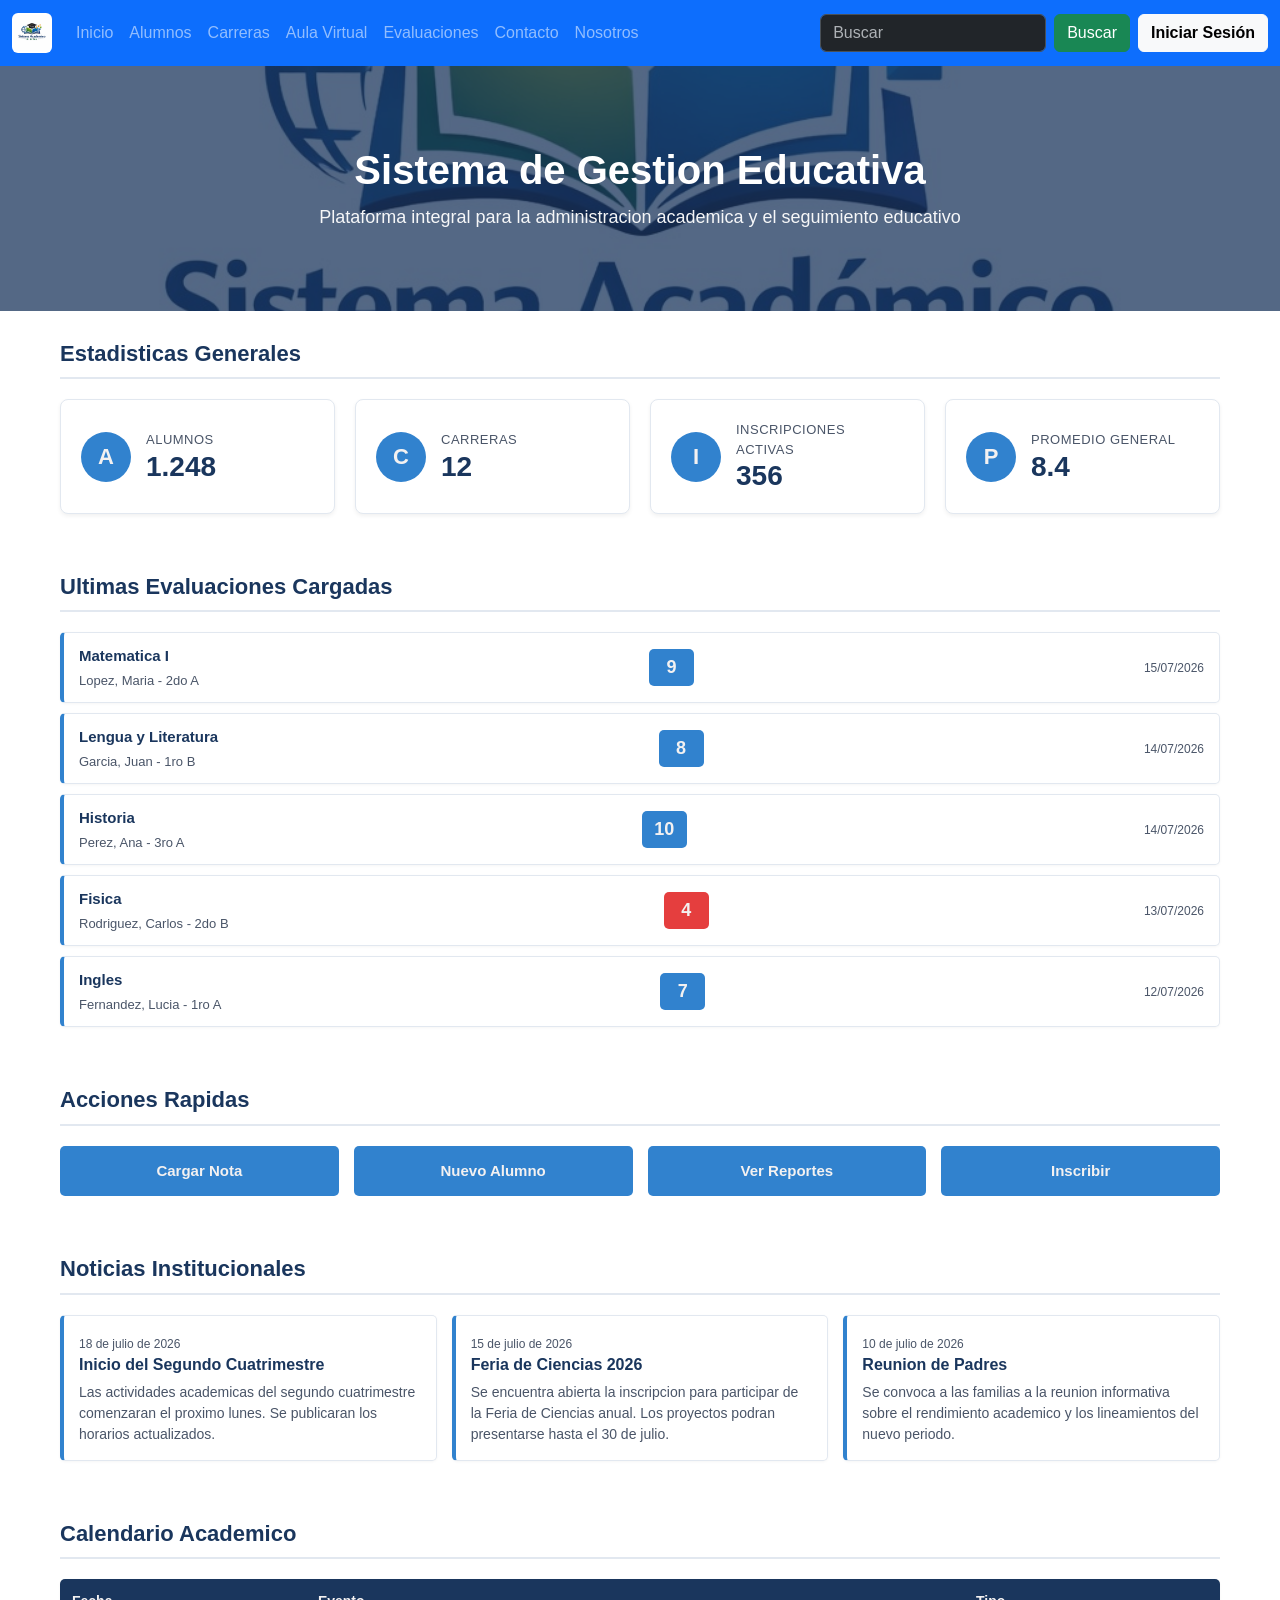
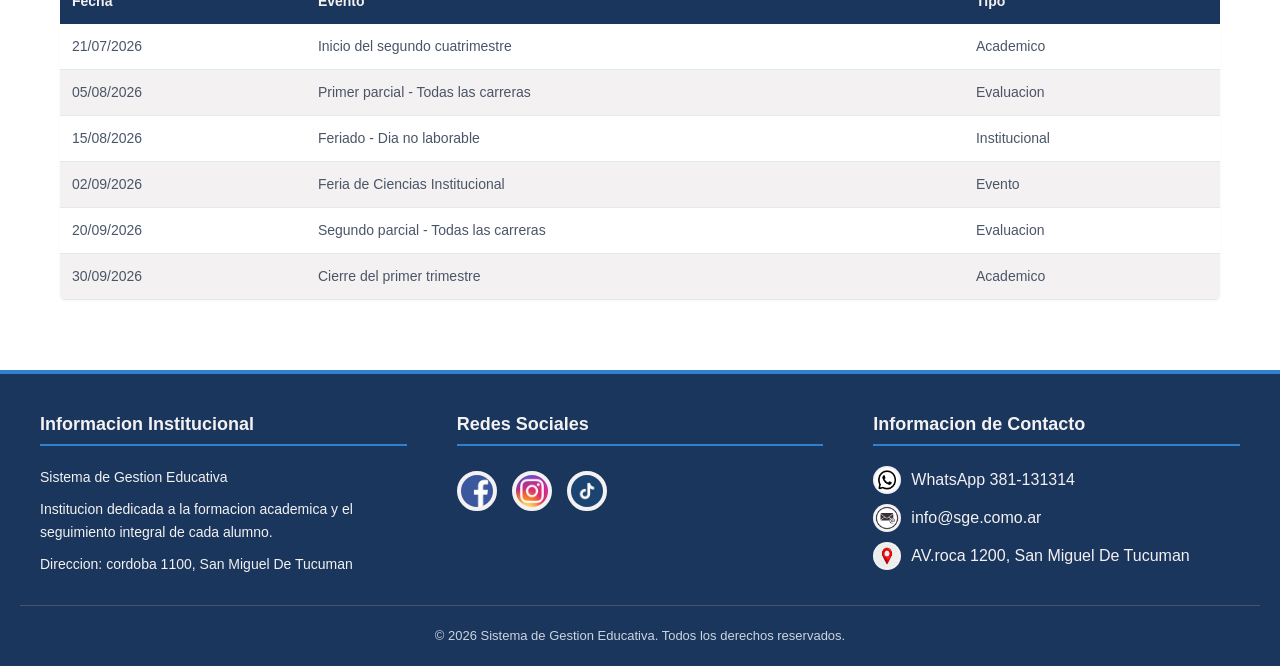
<file: index.html>
<!DOCTYPE html>
<html lang="en">

<head>
    <meta charset="UTF-8">
    <meta name="viewport" content="width=device-width, initial-scale=1.0">
    <title>Sistema de Gestion Educativa</title>
    <link href="https://cdn.jsdelivr.net/npm/bootstrap@5.3.8/dist/css/bootstrap.min.css" rel="stylesheet"
        integrity="sha384-sRIl4kxILFvY47J16cr9ZwB07vP4J8+LH7qKQnuqkuIAvNWLzeN8tE5YBujZqJLB" crossorigin="anonymous">
    <link rel="stylesheet" href="styles/index.css">
    <link rel="stylesheet" href="styles/theme.css">
    <link rel="stylesheet" href="styles/footer.css">
    <link rel="stylesheet" href="styles/dashboard.css">
    <link rel="stylesheet" href="./styles/theme.css">
</head>

<body class="body">
    <header>
        <nav class="navbar navbar-expand-lg bg-primary" data-bs-theme="dark">
            <div class="container-fluid">
                <a class="navbar-brand" href="./index.html">
                    <img src="./assets/img/fondo.jpeg" alt="Logo SGE" class="navbar-logo">
                </a>
                <button class="navbar-toggler" type="button" data-bs-toggle="collapse"
                    data-bs-target="#navbarSupportedContent" aria-controls="navbarSupportedContent"
                    aria-expanded="false" aria-label="Toggle navigation">
                    <span class="navbar-toggler-icon"></span>
                </button>
                <div class="collapse navbar-collapse" id="navbarSupportedContent">
                    <ul class="navbar-nav me-auto mb-2 mb-lg-0">
                        <li class="nav-item">
                            <a class="nav-link" href="./index.html">Inicio</a>
                        </li>
                        <li class="nav-item">
                            <a class="nav-link" href="./pages/alumnos.html">Alumnos</a>
                        </li>
                        <li class="nav-item">
                            <a class="nav-link" href="./pages/carreras.html">Carreras</a>
                        </li>
                        <li class="nav-item">
                            <a class="nav-link" href="#">Aula Virtual</a>
                        </li>
                        <li class="nav-item">
                            <a class="nav-link" href="#">Evaluaciones</a>
                        </li>
                        <li class="nav-item">
                            <a class="nav-link" href="./pages/contacto.html">Contacto</a>
                        </li>
                        <li class="nav-item">
                            <a class="nav-link" href="./pages/nosotros.html">Nosotros</a>
                        </li>
                    </ul>
                    <form class="d-flex" role="search">
                        <input class="form-control me-2" type="search" placeholder="Buscar" aria-label="Search" />
                        <button class="btn btn-success" type="submit">Buscar</button>
                    </form>
                    <a href="./pages/login.html" class="btn btn-light ms-2 navbar-login">Iniciar Sesión</a>
                </div>
            </div>
        </nav>
    </header>
    <main>
        <section class="banner-institucional d-none d-md-block">
            <h1>Sistema de Gestion Educativa</h1>
            <p>Plataforma integral para la administracion academica y el seguimiento educativo</p>
        </section>

        <section class="dashboard-section">
            <h2>Estadisticas Generales</h2>
            <div class="stats-grid">
                <div class="stat-card">
                    <div class="stat-icon">A</div>
                    <div class="stat-info">
                        <span class="stat-label">Alumnos</span>
                        <span class="stat-value">1.248</span>
                    </div>
                </div>
                <div class="stat-card">
                    <div class="stat-icon">C</div>
                    <div class="stat-info">
                        <span class="stat-label">Carreras</span>
                        <span class="stat-value">12</span>
                    </div>
                </div>
                <div class="stat-card">
                    <div class="stat-icon">I</div>
                    <div class="stat-info">
                        <span class="stat-label">Inscripciones Activas</span>
                        <span class="stat-value">356</span>
                    </div>
                </div>
                <div class="stat-card">
                    <div class="stat-icon">P</div>
                    <div class="stat-info">
                        <span class="stat-label">Promedio General</span>
                        <span class="stat-value">8.4</span>
                    </div>
                </div>
            </div>
        </section>

        <section class="dashboard-section">
            <h2>Ultimas Evaluaciones Cargadas</h2>
            <div class="evaluaciones-grid">
                <div class="evaluacion-item">
                    <div class="evaluacion-info">
                        <span class="evaluacion-materia">Matematica I</span>
                        <span class="evaluacion-alumno">Lopez, Maria - 2do A</span>
                    </div>
                    <span class="evaluacion-nota aprobado">9</span>
                    <span class="evaluacion-fecha">15/07/2026</span>
                </div>
                <div class="evaluacion-item">
                    <div class="evaluacion-info">
                        <span class="evaluacion-materia">Lengua y Literatura</span>
                        <span class="evaluacion-alumno">Garcia, Juan - 1ro B</span>
                    </div>
                    <span class="evaluacion-nota aprobado">8</span>
                    <span class="evaluacion-fecha">14/07/2026</span>
                </div>
                <div class="evaluacion-item">
                    <div class="evaluacion-info">
                        <span class="evaluacion-materia">Historia</span>
                        <span class="evaluacion-alumno">Perez, Ana - 3ro A</span>
                    </div>
                    <span class="evaluacion-nota aprobado">10</span>
                    <span class="evaluacion-fecha">14/07/2026</span>
                </div>
                <div class="evaluacion-item">
                    <div class="evaluacion-info">
                        <span class="evaluacion-materia">Fisica</span>
                        <span class="evaluacion-alumno">Rodriguez, Carlos - 2do B</span>
                    </div>
                    <span class="evaluacion-nota desaprobado">4</span>
                    <span class="evaluacion-fecha">13/07/2026</span>
                </div>
                <div class="evaluacion-item">
                    <div class="evaluacion-info">
                        <span class="evaluacion-materia">Ingles</span>
                        <span class="evaluacion-alumno">Fernandez, Lucia - 1ro A</span>
                    </div>
                    <span class="evaluacion-nota aprobado">7</span>
                    <span class="evaluacion-fecha">12/07/2026</span>
                </div>
            </div>
        </section>

        <section class="dashboard-section">
            <h2>Acciones Rapidas</h2>
            <div class="acciones-grid">
                <a href="pages/Alumnos.html" class="accion-btn">Cargar Nota</a>
                <a href="pages/Alumnos.html" class="accion-btn">Nuevo Alumno</a>
                <a href="pages/carreras.html" class="accion-btn">Ver Reportes</a>
                <a href="pages/contacto.html" class="accion-btn">Inscribir</a>
            </div>
        </section>

        <section class="dashboard-section">
            <h2>Noticias Institucionales</h2>
            <div class="noticias-grid">
                <div class="noticia-card">
                    <span class="noticia-fecha">18 de julio de 2026</span>
                    <h3 class="noticia-titulo">Inicio del Segundo Cuatrimestre</h3>
                    <p class="noticia-resumen">Las actividades academicas del segundo cuatrimestre comenzaran el
                        proximo lunes. Se publicaran los horarios actualizados.</p>
                </div>
                <div class="noticia-card">
                    <span class="noticia-fecha">15 de julio de 2026</span>
                    <h3 class="noticia-titulo">Feria de Ciencias 2026</h3>
                    <p class="noticia-resumen">Se encuentra abierta la inscripcion para participar de la Feria de
                        Ciencias anual. Los proyectos podran presentarse hasta el 30 de julio.</p>
                </div>
                <div class="noticia-card">
                    <span class="noticia-fecha">10 de julio de 2026</span>
                    <h3 class="noticia-titulo">Reunion de Padres</h3>
                    <p class="noticia-resumen">Se convoca a las familias a la reunion informativa sobre el
                        rendimiento academico y los lineamientos del nuevo periodo.</p>
                </div>
            </div>
        </section>

        <section class="dashboard-section">
            <h2>Calendario Academico</h2>
            <table class="calendario-tabla">
                <thead>
                    <tr>
                        <th>Fecha</th>
                        <th>Evento</th>
                        <th>Tipo</th>
                    </tr>
                </thead>
                <tbody>
                    <tr>
                        <td>21/07/2026</td>
                        <td>Inicio del segundo cuatrimestre</td>
                        <td>Academico</td>
                    </tr>
                    <tr>
                        <td>05/08/2026</td>
                        <td>Primer parcial - Todas las carreras</td>
                        <td>Evaluacion</td>
                    </tr>
                    <tr>
                        <td>15/08/2026</td>
                        <td>Feriado - Dia no laborable</td>
                        <td>Institucional</td>
                    </tr>
                    <tr>
                        <td>02/09/2026</td>
                        <td>Feria de Ciencias Institucional</td>
                        <td>Evento</td>
                    </tr>
                    <tr>
                        <td>20/09/2026</td>
                        <td>Segundo parcial - Todas las carreras</td>
                        <td>Evaluacion</td>
                    </tr>
                    <tr>
                        <td>30/09/2026</td>
                        <td>Cierre del primer trimestre</td>
                        <td>Academico</td>
                    </tr>
                </tbody>
            </table>
        </section>
    </main>
    <footer class="footer-institucional">
        <div class="footer-grid">
            <div class="footer-col">
                <h3>Informacion Institucional</h3>
                <p>Sistema de Gestion Educativa</p>
                <p>Institucion dedicada a la formacion academica y el seguimiento integral de cada alumno.</p>
                <p>Direccion: cordoba 1100, San Miguel De Tucuman </p>
            </div>
            <div class="footer-col">
                <h3>Redes Sociales</h3>
                <div class="footer-redes">
                    <a href="https://www.facebook.com/?locale=es_LA" target="_blank"><img
                            src="assets/img/facebook logo.png" alt="Facebook"></a>
                    <a href="https://www.instagram.com/" target="_blank"><img src="assets/img/logo instagram.jfif"
                            alt="Instagram"></a>
                    <a href="https://www.tiktok.com/" target="_blank"><img src="assets/img/logo tik tok.jfif"
                            alt="Tik Tok"></a>
                </div>
            </div>
            <div class="footer-col">
                <h3>Informacion de Contacto</h3>
                <div class="footer-contacto-item">
                    <img src="assets/img/logo whatsapp.png" alt="WhatsApp">
                    <span>WhatsApp 381-131314</span>
                </div>
                <div class="footer-contacto-item">
                    <img src="assets/img/logo correo.png" alt="Correo">
                    <span>info@sge.como.ar</span>
                </div>
                <div class="footer-contacto-item">
                    <img src="assets/img/logo ubicacion.jfif" alt="Ubicacion">
                    <span>AV.roca 1200, San Miguel De Tucuman </span>
                </div>
            </div>
        </div>
        <div class="footer-copy">
            &copy; 2026 Sistema de Gestion Educativa. Todos los derechos reservados.
        </div>
    </footer>
</body>
<script src="https://cdn.jsdelivr.net/npm/bootstrap@5.3.8/dist/js/bootstrap.bundle.min.js"
    integrity="sha384-FKyoEForCGlyvwx9Hj09JcYn3nv7wiPVlz7YYwJrWVcXK/BmnVDxM+D2scQbITxI"
    crossorigin="anonymous"></script>

</html>
</file>
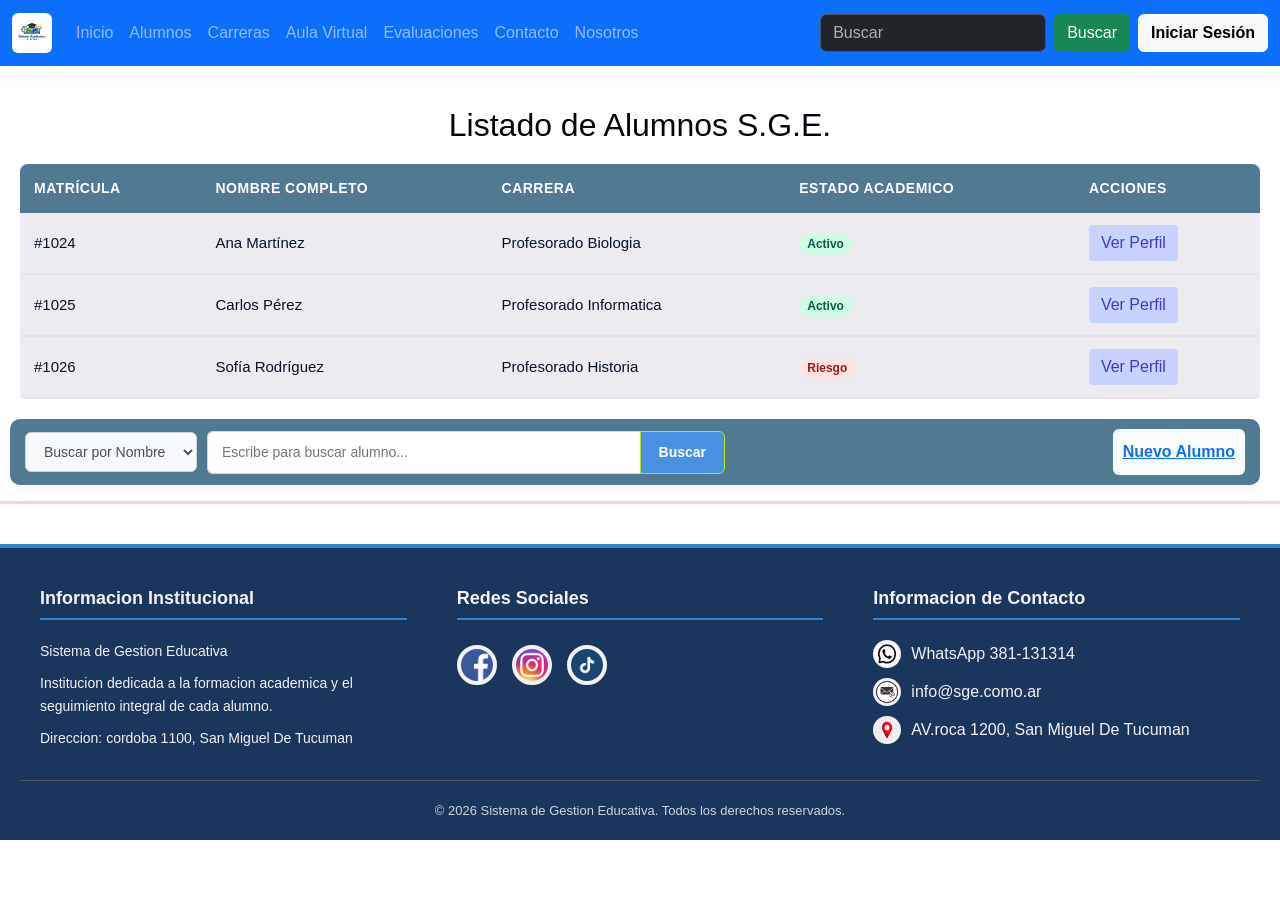
<file: pages/Alumnos.html>
<!DOCTYPE html>
<html lang="en">

<head>
    <meta charset="UTF-8">
    <meta name="viewport" content="width=device-width, initial-scale=1.0">
    <title>Alumnos</title>
    <link href="https://cdn.jsdelivr.net/npm/bootstrap@5.3.8/dist/css/bootstrap.min.css" rel="stylesheet"
        integrity="sha384-sRIl4kxILFvY47J16cr9ZwB07vP4J8+LH7qKQnuqkuIAvNWLzeN8tE5YBujZqJLB" crossorigin="anonymous">
    <link rel="stylesheet" href="../styles/alumnos.css">
    <link rel="stylesheet" href="../styles/index.css">
    <link rel="stylesheet" href="../styles/footer.css">
    <link rel="stylesheet" href="../styles/theme.css">

</head>

<body>
    <header>
        <nav class="navbar navbar-expand-lg bg-primary" data-bs-theme="dark">
            <div class="container-fluid">
                <a class="navbar-brand" href="./index.html">
                    <img src="../assets/img/fondo.jpeg" alt="Logo SGE" class="navbar-logo">
                </a>
                <button class="navbar-toggler" type="button" data-bs-toggle="collapse"
                    data-bs-target="#navbarSupportedContent" aria-controls="navbarSupportedContent"
                    aria-expanded="false" aria-label="Toggle navigation">
                    <span class="navbar-toggler-icon"></span>
                </button>
                <div class="collapse navbar-collapse" id="navbarSupportedContent">
                    <ul class="navbar-nav me-auto mb-2 mb-lg-0">
                        <li class="nav-item">
                            <a class="nav-link" href="../index.html">Inicio</a>
                        </li>
                        <li class="nav-item">
                            <a class="nav-link" href="#">Alumnos</a>
                        </li>
                        <li class="nav-item">
                            <a class="nav-link" href="./carreras.html">Carreras</a>
                        </li>
                        <li class="nav-item">
                            <a class="nav-link" href="#">Aula Virtual</a>
                        </li>
                        <li class="nav-item">
                            <a class="nav-link" href="#">Evaluaciones</a>
                        </li>
                        <li class="nav-item">
                            <a class="nav-link" href="./contacto.html">Contacto</a>
                        </li>
                        <li class="nav-item">
                            <a class="nav-link" href="./nosotros.html">Nosotros</a>
                        </li>
                    </ul>
                    <form class="d-flex" role="search">
                        <input class="form-control me-2" type="search" placeholder="Buscar" aria-label="Search" />
                        <button class="btn btn-success" type="submit">Buscar</button>
                    </form>
                    <a href="#" class="btn btn-light ms-2 navbar-login">Iniciar Sesión</a>
                </div>
            </div>
        </nav>
    </header>
    <main>
        <H2 class="titulo">Listado de Alumnos S.G.E.</H2>
        <div class="contenedor-tabla">
            <table>
                <thead>
                    <!--encabezados de la tabla-->
                    <tr>
                        <th>Matrícula</th>
                        <th>Nombre Completo</th>
                        <th>Carrera</th>
                        <th>Estado Academico</th>
                        <th>Acciones</th>
                    </tr>
                </thead>
                <!--datos internos de la lista alumnos-->
                <tbody>
                    <tr>
                        <td>#1024</td>
                        <td>Ana Martínez</td>
                        <td>Profesorado Biologia</td>
                        <td><span class="estado activo">Activo</span></td>
                        <td><a href="./perfilalumno.html"><button class="btn-editar">Ver Perfil</button></a></td>
                    </tr>
                    <tr>
                        <td>#1025</td>
                        <td>Carlos Pérez</td>
                        <td>Profesorado Informatica</td>
                        <td><span class="estado activo">Activo</span></td>
                        <td><a href="./perfilalumno.html"><button class="btn-editar">Ver Perfil</button></a></td>
                    </tr>
                    <tr>
                        <td>#1026</td>
                        <td>Sofía Rodríguez</td>
                        <td>Profesorado Historia</td>
                        <td><span class="estado alerta">Riesgo</span></td>
                        <td><a href="./perfilalumno.html"><button class="btn-editar">Ver Perfil</button></a></td>
                    </tr>
                </tbody>
            </table>
        </div>
        <div class="gestion-alumnos-bar">
            <!-- Buscador con Filtros -->
            <div class="buscador">
                <div class="filtro">
                    <select id="filtro-busqueda" class="input-control select-filtro">
                        <option value="nombre">Buscar por Nombre</option>
                        <option value="dni">Buscar por DNI</option>
                        <option value="correo">Buscar por Correo</option>
                    </select>
                </div>

                <div class="input-busqueda">
                    <input type="text" id="input-buscar" class="input-control text-buscar"
                        placeholder="Escribe para buscar alumno...">
                    <button type="button" class="btn-buscar">
                        Buscar
                    </button>
                </div>
            </div>

            <!-- Botón de Acción -->
            <div class="acciones-modulo">
                <button type="button" class="btn-nuevo-alumno">
                    <a href="../pages/error404.html">Nuevo Alumno</a>
                </button>

            </div>

        </div>

    </main>
    <hr class="hr">
    <footer class="footer-institucional">
        <div class="footer-grid">
            <div class="footer-col">
                <h3>Informacion Institucional</h3>
                <p>Sistema de Gestion Educativa</p>
                <p>Institucion dedicada a la formacion academica y el seguimiento integral de cada alumno.</p>
                <p>Direccion: cordoba 1100, San Miguel De Tucuman </p>
            </div>
            <div class="footer-col">
                <h3>Redes Sociales</h3>
                <div class="footer-redes">
                    <a href="https://www.facebook.com/?locale=es_LA" target="_blank"><img
                            src="../assets/img/facebook logo.png" alt="Facebook"></a>
                    <a href="https://www.instagram.com/" target="_blank"><img src="../assets/img/logo instagram.jfif"
                            alt="Instagram"></a>
                    <a href="https://www.tiktok.com/" target="_blank"><img src="../assets/img/logo tik tok.jfif"
                            alt="Tik Tok"></a>
                </div>
            </div>
            <div class="footer-col">
                <h3>Informacion de Contacto</h3>
                <div class="footer-contacto-item">
                    <img src="../assets/img/logo whatsapp.png" alt="WhatsApp">
                    <span>WhatsApp 381-131314</span>
                </div>
                <div class="footer-contacto-item">
                    <img src="../assets/img/logo correo.png" alt="Correo">
                    <span>info@sge.como.ar</span>
                </div>
                <div class="footer-contacto-item">
                    <img src="../assets/img/logo ubicacion.jfif" alt="Ubicacion">
                    <span>AV.roca 1200, San Miguel De Tucuman </span>
                </div>
            </div>
        </div>
        <div class="footer-copy">
            &copy; 2026 Sistema de Gestion Educativa. Todos los derechos reservados.
        </div>
    </footer>
</body>
<script src="https://cdn.jsdelivr.net/npm/bootstrap@5.3.8/dist/js/bootstrap.bundle.min.js"
    integrity="sha384-FKyoEForCGlyvwx9Hj09JcYn3nv7wiPVlz7YYwJrWVcXK/BmnVDxM+D2scQbITxI"
    crossorigin="anonymous"></script>

</html>
</file>
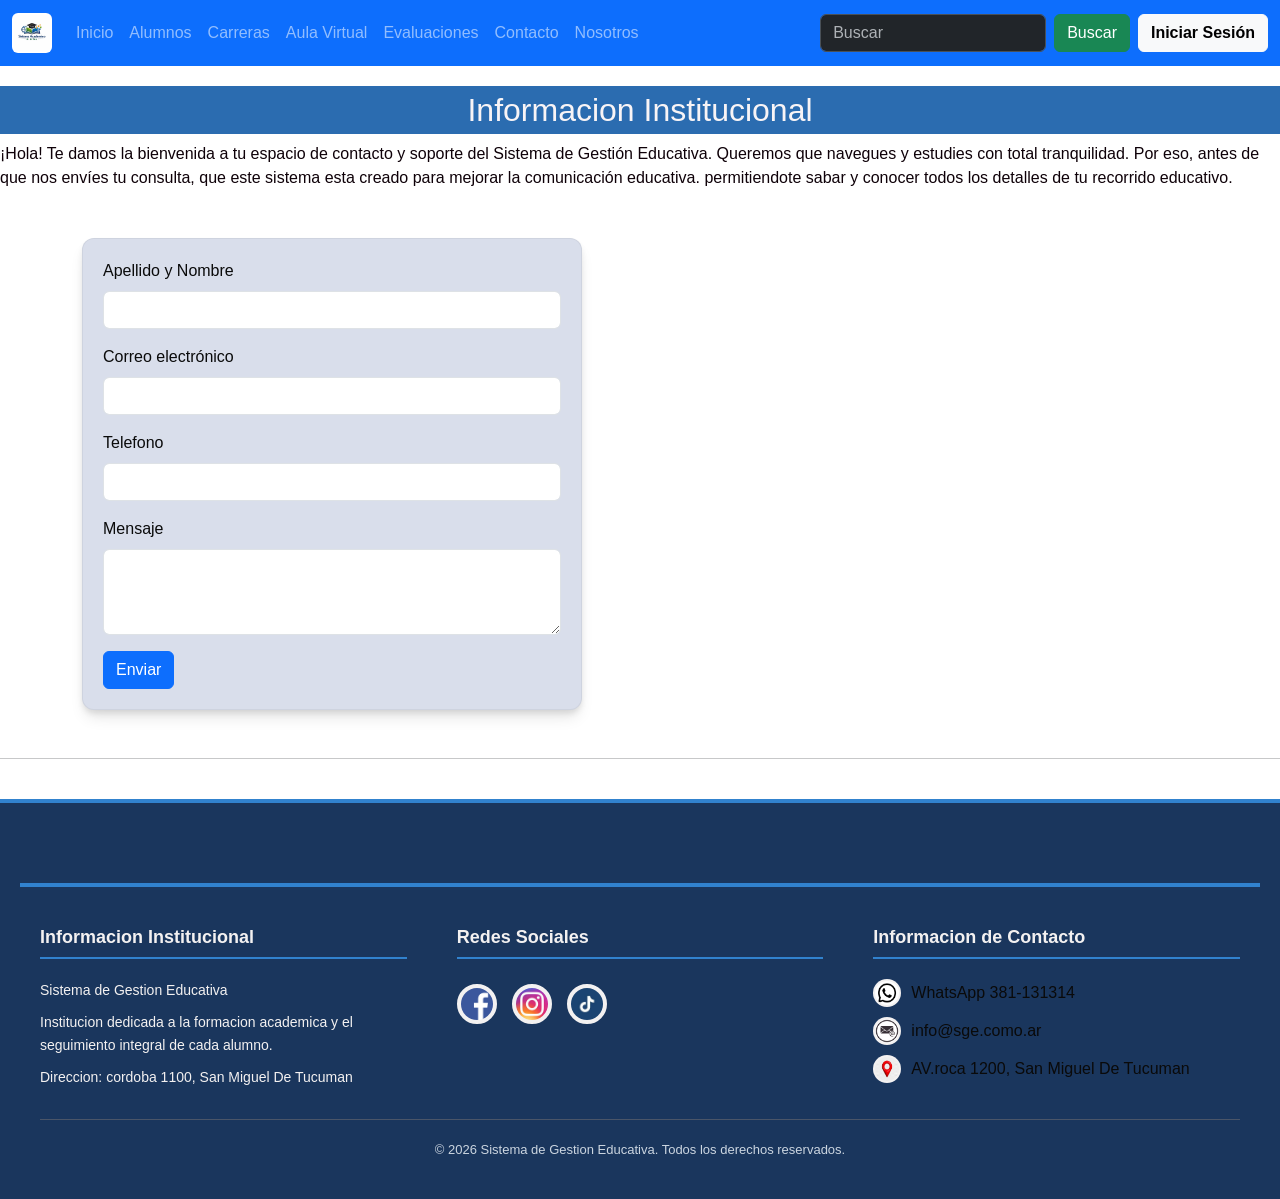
<file: pages/contacto.html>
<!DOCTYPE html>
<html lang="en">

<head>
    <meta charset="UTF-8">
    <meta name="viewport" content="width=device-width, initial-scale=1.0">
    <link rel="stylesheet" href="../styles/contacto.css">
    <link href="https://cdn.jsdelivr.net/npm/bootstrap@5.3.8/dist/css/bootstrap.min.css" rel="stylesheet"
        integrity="sha384-sRIl4kxILFvY47J16cr9ZwB07vP4J8+LH7qKQnuqkuIAvNWLzeN8tE5YBujZqJLB" crossorigin="anonymous">
    <link rel="stylesheet" href="../styles/contacto.css">
    <link rel="stylesheet" href="../styles/footer.css">
    <link rel="stylesheet" href="../styles/theme.css">
    <link rel="stylesheet" href="../styles/index.css">
    <title>Contacto</title>
</head>

<body>
    <header>
        <nav class="navbar navbar-expand-lg bg-primary" data-bs-theme="dark">
            <div class="container-fluid">
                <a class="navbar-brand" href="./index.html">
                    <img src="../assets/img/fondo.jpeg" alt="Logo SGE" class="navbar-logo">
                </a>
                <button class="navbar-toggler" type="button" data-bs-toggle="collapse"
                    data-bs-target="#navbarSupportedContent" aria-controls="navbarSupportedContent"
                    aria-expanded="false" aria-label="Toggle navigation">
                    <span class="navbar-toggler-icon"></span>
                </button>
                <div class="collapse navbar-collapse" id="navbarSupportedContent">
                    <ul class="navbar-nav me-auto mb-2 mb-lg-0">
                        <li class="nav-item">
                            <a class="nav-link" href="../index.html">Inicio</a>
                        </li>
                        <li class="nav-item">
                            <a class="nav-link" href="./Alumnos.html">Alumnos</a>
                        </li>
                        <li class="nav-item">
                            <a class="nav-link" href="./carreras.html">Carreras</a>
                        </li>
                        <li class="nav-item">
                            <a class="nav-link" href="#">Aula Virtual</a>
                        </li>
                        <li class="nav-item">
                            <a class="nav-link" href="#">Evaluaciones</a>
                        </li>
                        <li class="nav-item">
                            <a class="nav-link" href="#">Contacto</a>
                        </li>
                        <li class="nav-item">
                            <a class="nav-link" href="./nosotros.html">Nosotros</a>
                        </li>
                    </ul>
                    <form class="d-flex" role="search">
                        <input class="form-control me-2" type="search" placeholder="Buscar" aria-label="Search" />
                        <button class="btn btn-success" type="submit">Buscar</button>
                    </form>
                    <a href="#" class="btn btn-light ms-2 navbar-login">Iniciar Sesión</a>
                </div>
            </div>
        </nav>
    </header>
    <main>
        <div>
            <h2 class="texto">Informacion Institucional</h2>
        </div>
        <div>
            <P class="text-historia">¡Hola! Te damos la bienvenida a tu espacio de contacto y soporte del Sistema de
                Gestión
                Educativa. Queremos
                que navegues y estudies con total tranquilidad. Por eso, antes de que nos envíes tu consulta, que este
                sistema esta creado para mejorar la comunicación educativa.
                permitiendote sabar y conocer todos los detalles de tu recorrido educativo. </P>
        </div>

        <div class="container my-5 ">
            <div class="row g-4 align-items-center">

                <!-- Columna del Formulario (Izquierda) -->
                <div class="col-md-6">
                    <form class="formulario-flotante">
                        <div class="mb-3">
                            <label class="form-label">Apellido y Nombre</label>
                            <input type="text" class="form-control">
                        </div>
                        <div class="mb-3">
                            <label class="form-label">Correo electrónico</label>
                            <input type="email" class="form-control">
                        </div>
                        <div class="mb-3">
                            <label class="form-label">Telefono</label>
                            <input type="email" class="form-control">
                        </div>
                        <div class="mb-3">
                            <label class="form-label">Mensaje</label>
                            <textarea class="form-control" rows="3"></textarea>
                        </div>
                        <button type="submit" class="btn btn-primary">Enviar</button>
                    </form>
                </div>

                <!-- Columna del Mapa (Derecha) -->
                <div class="col-md-6">
                    <div class="ratio ratio-16x9">
                        <iframe
                            src="https://www.google.com/maps/embed?pb=!1m18!1m12!1m3!1d3508.0440932606857!2d-65.79780638950865!3d-28.448087175664888!2m3!1f0!2f0!3f0!3m2!1i1024!2i768!4f13.1!3m3!1m2!1s0x94242627c03de579%3A0x6a5bdce30480b0bb!2sAncasti%201131%2C%20K4703%20San%20Fernando%20del%20Valle%20de%20Catamarca%2C%20Catamarca!5e0!3m2!1ses-419!2sar!4v1785187016601!5m2!1ses-419!2sar"
                            width="700" height="800" style="border: 0;" allowfullscreen="" loading="lazy"
                            referrerpolicy="strict-origin-when-cross-origin"></iframe>
                    </div>
                </div>
            </div>
        </div>
    </main>
    <hr class="hr">
    <footer class="footer-institucional">
        <footer class="footer-institucional">
            <div class="footer-grid">
                <div class="footer-col">
                    <h3>Informacion Institucional</h3>
                    <p>Sistema de Gestion Educativa</p>
                    <p>Institucion dedicada a la formacion academica y el seguimiento integral de cada alumno.</p>
                    <p>Direccion: cordoba 1100, San Miguel De Tucuman </p>
                </div>
                <div class="footer-col">
                    <h3>Redes Sociales</h3>
                    <div class="footer-redes">
                        <a href="https://www.facebook.com/?locale=es_LA" target="_blank"><img
                                src="../assets/img/facebook logo.png" alt="Facebook"></a>
                        <a href="https://www.instagram.com/" target="_blank"><img
                                src="../assets/img/logo instagram.jfif" alt="Instagram"></a>
                        <a href="https://www.tiktok.com/" target="_blank"><img src="../assets/img/logo tik tok.jfif"
                                alt="Tik Tok"></a>
                    </div>
                </div>
                <div class="footer-col">
                    <h3>Informacion de Contacto</h3>
                    <div class="footer-contacto-item">
                        <img src="../assets/img/logo whatsapp.png" alt="WhatsApp">
                        <span>WhatsApp 381-131314</span>
                    </div>
                    <div class="footer-contacto-item">
                        <img src="../assets/img/logo correo.png" alt="Correo">
                        <span>info@sge.como.ar</span>
                    </div>
                    <div class="footer-contacto-item">
                        <img src="../assets/img/logo ubicacion.jfif" alt="Ubicacion">
                        <span>AV.roca 1200, San Miguel De Tucuman </span>
                    </div>
                </div>
            </div>
            <div class="footer-copy">
                &copy; 2026 Sistema de Gestion Educativa. Todos los derechos reservados.
            </div>
        </footer>

</body>
<script src="https://cdn.jsdelivr.net/npm/bootstrap@5.3.8/dist/js/bootstrap.bundle.min.js"
    integrity="sha384-FKyoEForCGlyvwx9Hj09JcYn3nv7wiPVlz7YYwJrWVcXK/BmnVDxM+D2scQbITxI"
    crossorigin="anonymous"></script>

</html>
</file>
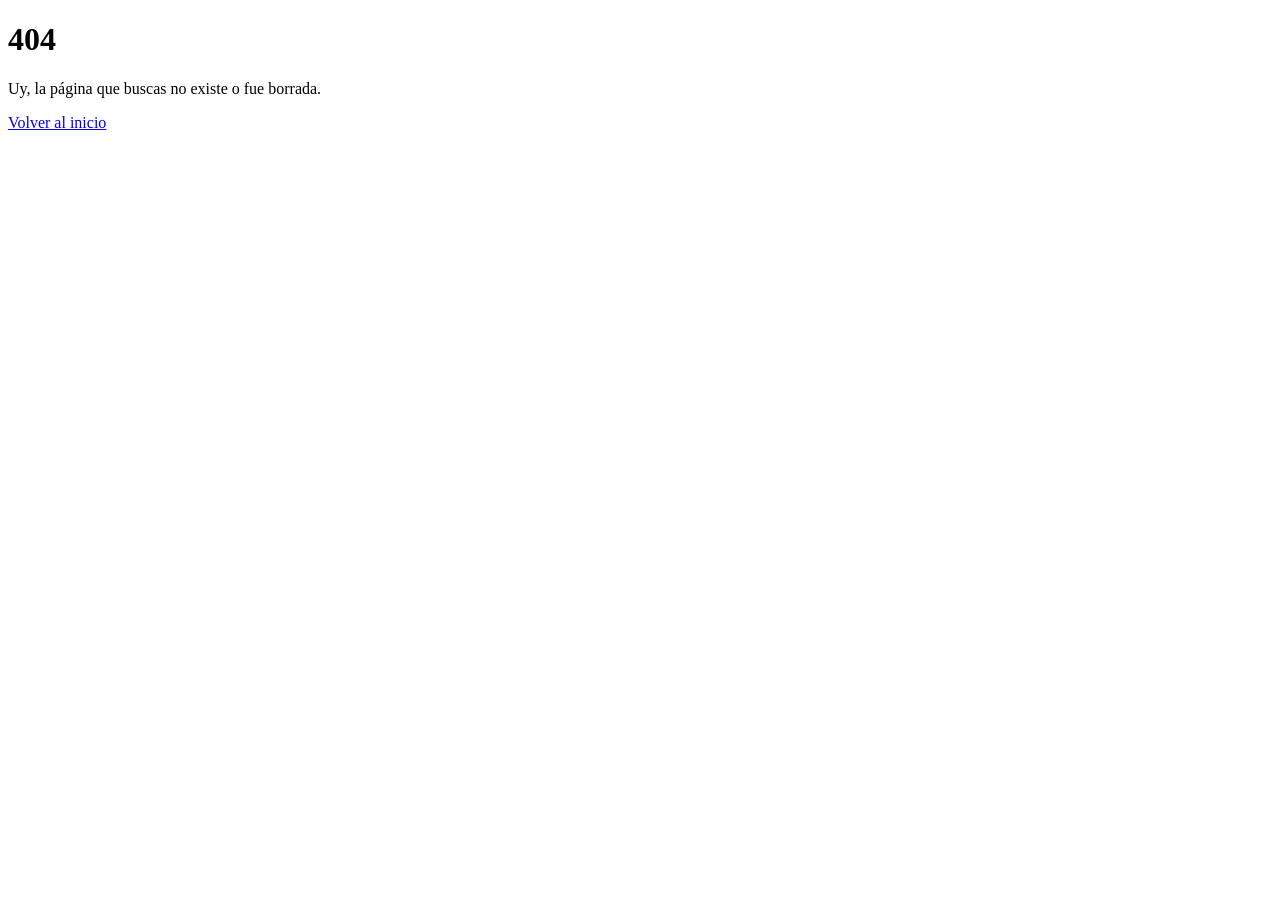
<file: pages/error404.html>
<!DOCTYPE html>
<html lang="es">
<head>
    <meta charset="UTF-8">
    <title>Página no encontrada</title>
</head>
<body>
    <main>
        <h1>404</h1>
        <p>Uy, la página que buscas no existe o fue borrada.</p>
        <a href="../index.html">Volver al inicio</a>
    </main>
</body>
</html>
</file>
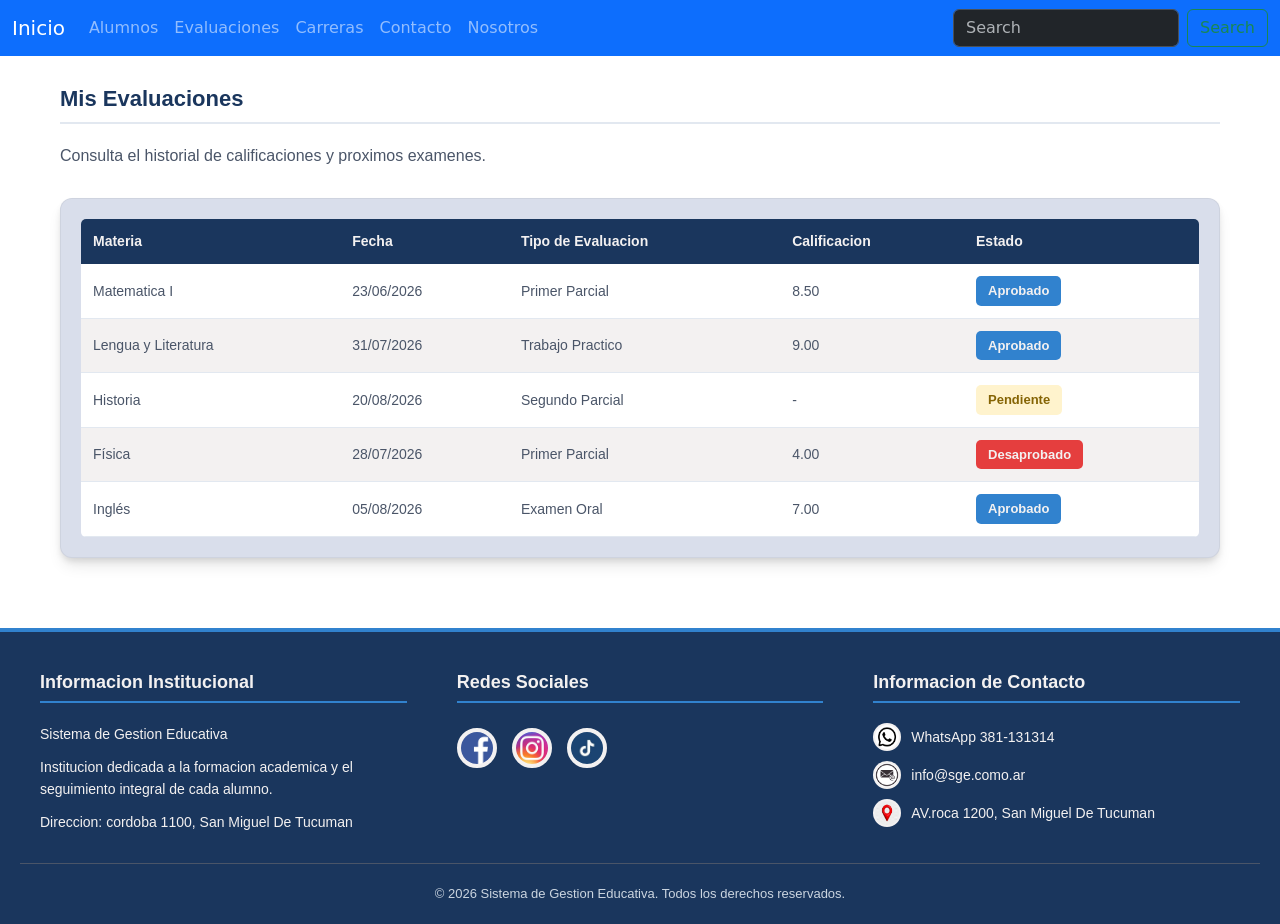
<file: pages/evaluaciones.html>
<!DOCTYPE html>
<html lang="es">
<head>
    <meta charset="UTF-8">
    <meta name="viewport" content="width=device-width, initial-scale=1.0">
    <title>Evaluaciones | Sistema de Gestion Educativa</title>
    
    <link href="https://cdn.jsdelivr.net/npm/bootstrap@5.3.8/dist/css/bootstrap.min.css" rel="stylesheet" integrity="sha384-sRIl4kxILFvY47J16cr9ZwB07vP4J8+LH7qKQnuqkuIAvNWLzeN8tE5YBujZqJLB" crossorigin="anonymous">
    
    <link rel="stylesheet" href="../styles/theme.css">   
    <link rel="stylesheet" href="../styles/footer.css">
    <link rel="stylesheet" href="../styles/evaluaciones.css">
</head>
<body class="body">    
    
    <header>              
        <nav class="navbar navbar-expand-lg bg-primary" data-bs-theme="dark">
        <div class="container-fluid">
          <a class="navbar-brand" href="../index.html">Inicio</a>
          <button class="navbar-toggler" type="button" data-bs-toggle="collapse" data-bs-target="#navbarSupportedContent" aria-controls="navbarSupportedContent" aria-expanded="false" aria-label="Toggle navigation">
            <span class="navbar-toggler-icon"></span>
          </button>    
        <div class="collapse navbar-collapse" id="navbarSupportedContent">
          <ul class="navbar-nav me-auto mb-2 mb-lg-0">
            <li class="nav-item">
              <a class="nav-link" href="alumnos.html">Alumnos</a>
            </li>    
            <li class="nav-item">
                <a class="nav-link" href="evaluaciones.html">Evaluaciones</a>
            </li> 
            <li class="nav-item">
              <a class="nav-link" href="carreras.html">Carreras</a>
            </li>
            <li class="nav-item">
              <a class="nav-link" href="contacto.html">Contacto</a>
            </li>
            <li class="nav-item">
              <a class="nav-link" href="nosotros.html">Nosotros</a>
            </li>        
          </ul>
          <form class="d-flex" role="search">
            <input class="form-control me-2" type="search" placeholder="Search" aria-label="Search"/>
            <button class="btn btn-outline-success" type="submit">Search</button>
          </form>        
        </div>
        </div>
        </nav>
    </header>

    <main class="evaluaciones-container">
        <h1>Mis Evaluaciones</h1>
        <p class="descripcion">Consulta el historial de calificaciones y proximos examenes.</p>
        
        <section class="tabla-container">
            <table class="tabla-evaluaciones">
                <thead>
                    <tr>
                        <th>Materia</th>
                        <th>Fecha</th>
                        <th>Tipo de Evaluacion</th>
                        <th>Calificacion</th>
                        <th>Estado</th>
                    </tr>
                </thead>
                <tbody>
                    <tr>
                        <td>Matematica I</td>
                        <td>23/06/2026</td>
                        <td>Primer Parcial</td>
                        <td>8.50</td>
                        <td><span class="estado aprobado">Aprobado</span></td>
                    </tr>
                    <tr>
                        <td>Lengua y Literatura</td>
                        <td>31/07/2026</td>
                        <td>Trabajo Practico</td>
                        <td>9.00</td>
                        <td><span class="estado aprobado">Aprobado</span></td>
                    </tr>
                    <tr>
                        <td>Historia</td>
                        <td>20/08/2026</td>
                        <td>Segundo Parcial</td>
                        <td>-</td>
                        <td><span class="estado pendiente">Pendiente</span></td>
                    </tr>
                    <tr>
                        <td>Física</td>
                        <td>28/07/2026</td>
                        <td>Primer Parcial</td>
                        <td>4.00</td>
                        <td><span class="estado desaprobado">Desaprobado</span></td>
                    </tr>
                    <tr>
                        <td>Inglés</td>
                        <td>05/08/2026</td>
                        <td>Examen Oral</td>
                        <td>7.00</td>
                        <td><span class="estado aprobado">Aprobado</span></td>
                    </tr>
                </tbody>
            </table>
        </section>
    </main>

    <footer class="footer-institucional">
        <div class="footer-grid">
            <div class="footer-col">
                <h3>Informacion Institucional</h3>
                <p>Sistema de Gestion Educativa</p>
                <p>Institucion dedicada a la formacion academica y el seguimiento integral de cada alumno.</p>
                <p>Direccion: cordoba 1100, San Miguel De Tucuman </p>
            </div>
            <div class="footer-col">
                <h3>Redes Sociales</h3>
                <div class="footer-redes">
                    <a href="https://www.facebook.com/?locale=es_LA" target="_blank"><img src="../assets/img/facebook logo.png" alt="Facebook"></a>
                    <a href="https://www.instagram.com/" target="_blank"><img src="../assets/img/logo instagram.jfif" alt="Instagram"></a>
                    <a href="https://www.tiktok.com/" target="_blank"><img src="../assets/img/logo tik tok.jfif" alt="Tik Tok"></a>
                </div>
            </div>
            <div class="footer-col">
                <h3>Informacion de Contacto</h3>
                <div class="footer-contacto-item">
                    <img src="../assets/img/logo whatsapp.png" alt="WhatsApp">
                    <span>WhatsApp 381-131314</span>
                </div>
                <div class="footer-contacto-item">
                    <img src="../assets/img/logo correo.png" alt="Correo">
                    <span>info@sge.como.ar</span>
                </div>
                <div class="footer-contacto-item">
                    <img src="../assets/img/logo ubicacion.jfif" alt="Ubicacion">
                    <span>AV.roca 1200, San Miguel De Tucuman </span>
                </div>
            </div>
        </div>
        <div class="footer-copy">
            &copy; 2026 Sistema de Gestion Educativa. Todos los derechos reservados.
        </div>
    </footer>

<script src="https://cdn.jsdelivr.net/npm/bootstrap@5.3.8/dist/js/bootstrap.bundle.min.js" integrity="sha384-FKyoEForCgyglvwx9Hj09JcYn3nv7wiPVlz7YYwJrWVcXK/BmnVDxM+D2scQbITxI" crossorigin="anonymous"></script>
</body>
</html>
</file>
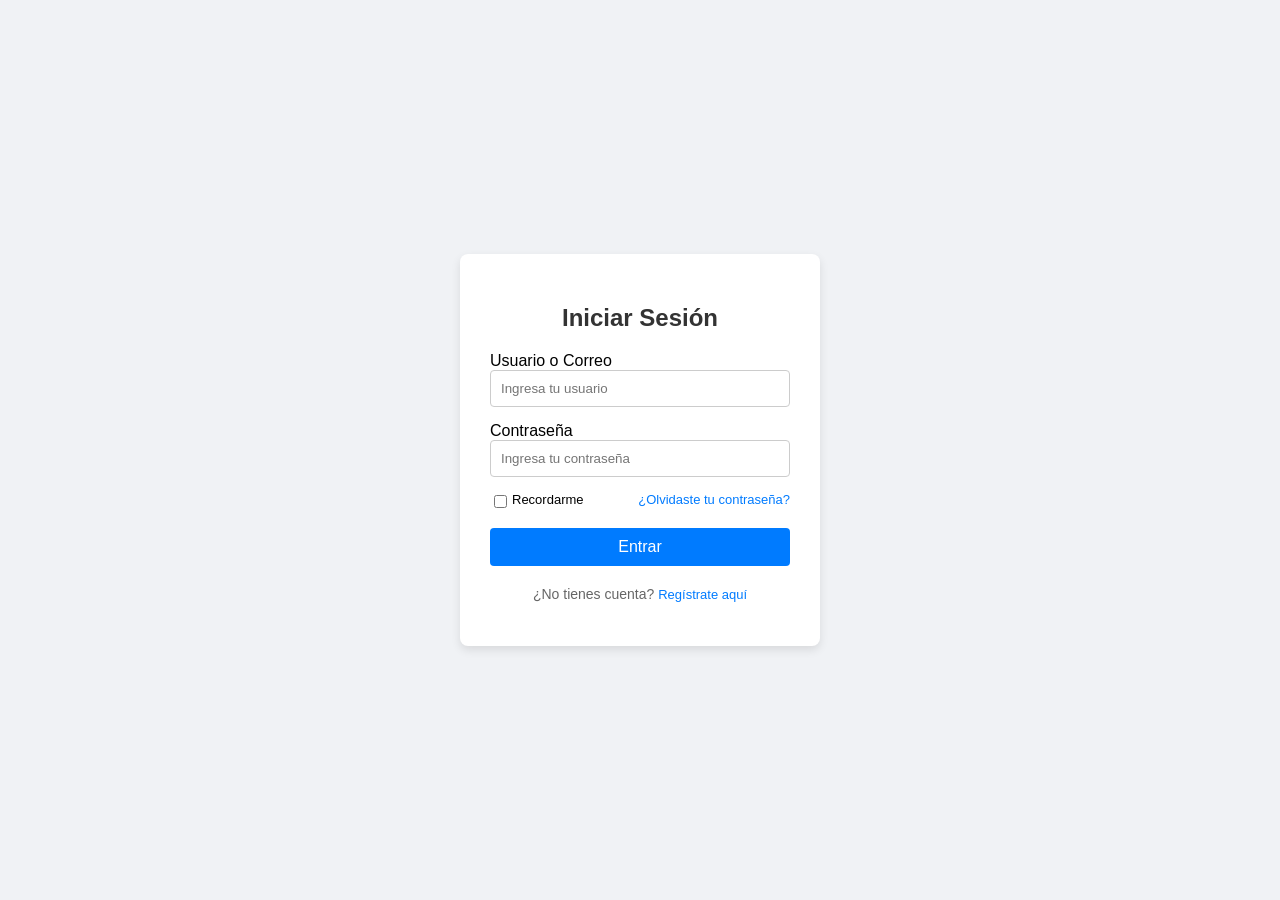
<file: pages/login.html>
<!DOCTYPE html>
<html lang="es">
<head>
    <meta charset="UTF-8">
    <title>Login Completo</title>
    <link rel="stylesheet" href="../styles/estiloslogin.css">
</head>
<body>
    <div class="login-card">
        <h2>Iniciar Sesión</h2>
        <form>
            <label for="usuario">Usuario o Correo</label>
            <input type="text" id="usuario" placeholder="Ingresa tu usuario" required>
            
            <label for="password">Contraseña</label>
            <input type="password" id="password" placeholder="Ingresa tu contraseña" required>
            
            <!-- Opción para recuperar contraseña -->
            <div class="form-actions">
                <label class="remember-me">
                    <input type="checkbox" id="remember"> Recordarme
                </label>
                <a href="recuperar.html" class="forgot-pass">¿Olvidaste tu contraseña?</a>
            </div>
            
            <button type="submit">Entrar</button>
            
            <!-- Opción para registrarse -->
            <p class="register-link">¿No tienes cuenta? <a href="registro.html">Regístrate aquí</a></p>
        </form>
    </div>
</body>
</html>
</file>
<file: styles/index.css>
*{
    margin: 0;
    padding: 0;
    box-sizing: border-box;
    font-family: Arial, 'Poppins', sans-serif;
    font-size: 16px;
    
    
}
</file>
<file: styles/theme.css>
:root {
    --font-family-base: Arial, 'Poppins', sans-serif;
    --font-size-base: 16px;

    --color-primary: #3182ce;
    --color-primary-hover: #2b6cb0;
    --color-navy: #1a365d;
    --color-blue-dark: #2b6cb0;
    --color-blue-muted: #4a5568;
    --color-blue-overlay: rgba(27, 54, 93, 0.75);

    --color-white: #ffffff;
    --color-light: #f3f1f1;
    --color-border: #e2e8f0;
    --color-bg-muted: #cbd5e0;

    --color-error: #e53e3e;
}

.navbar-logo {
    height: 40px;
    width: auto;
    border-radius: 6px;
    padding: 2px;
    background: #fff;
}

.navbar-login {
    white-space: nowrap;
    font-weight: 600;
}
</file>
<file: styles/footer.css>
.footer-institucional {
    background-color: var(--color-navy);
    color: var(--color-light);
    padding: 40px 20px 20px;
    font-family: var(--font-family-base);
    font-size: var(--font-size-base);
    margin-top: 40px;
    border-top: 4px solid var(--color-primary);
}

.footer-grid {
    display: grid;
    grid-template-columns: 1fr;
    gap: 30px;
    max-width: 1200px;
    margin: 0 auto;
}

.footer-col {
    display: flex;
    flex-direction: column;
    gap: 10px;
}

.footer-col h3 {
    color: var(--color-light);
    font-size: 18px;
    font-weight: 600;
    margin-bottom: 10px;
    border-bottom: 2px solid var(--color-primary);
    padding-bottom: 8px;
}

.footer-col p {
    font-size: 14px;
    color: var(--color-light);
    line-height: 1.6;
    margin: 0;
}

.footer-col ul {
    list-style: none;
    padding: 0;
    margin: 0;
    display: flex;
    flex-direction: column;
    gap: 8px;
}

.footer-col ul li {
    font-size: 14px;
    color: var(--color-light);
}

.footer-redes {
    display: flex;
    flex-wrap: wrap;
    gap: 15px;
    margin-top: 5px;
}

.footer-redes a {
    display: inline-block;
    transition: transform 0.2s;
}

.footer-redes a:hover {
    transform: scale(1.1);
}

.footer-redes img {
    width: 40px;
    height: 40px;
    border-radius: 50%;
    border: 2px solid var(--color-light);
    background-color: var(--color-light);
    padding: 2px;
}

.footer-contacto-item {
    display: flex;
    align-items: center;
    gap: 10px;
    font-size: 14px;
    color: var(--color-light);
}

.footer-contacto-item img {
    width: 28px;
    height: 28px;
    border-radius: 50%;
    background-color: var(--color-light);
    padding: 2px;
}

.footer-copy {
    text-align: center;
    margin-top: 30px;
    padding-top: 20px;
    border-top: 1px solid var(--color-blue-muted);
    font-size: 13px;
    color: var(--color-bg-muted);
}

@media (min-width: 768px) {
    .footer-grid {
        grid-template-columns: repeat(2, 1fr);
        gap: 40px;
    }
}

@media (min-width: 992px) {
    .footer-grid {
        grid-template-columns: repeat(3, 1fr);
        gap: 50px;
    }
}
</file>
<file: styles/dashboard.css>
main {
    padding: 0;
    font-family: var(--font-family-base);
    font-size: var(--font-size-base);
}

.logo-pagina {
    display: block;
    max-height: 120px;
    width: auto;
    margin: 0 auto 10px;
    object-fit: contain;
}

.dashboard-section {
    max-width: 1200px;
    margin: 0 auto;
    padding: 30px 20px;
}

.banner-institucional {
    position: relative;
    background-image: url('../assets/img/fondo.jpeg');
    background-size: cover;
    background-position: center;
    background-repeat: no-repeat;
    color: var(--color-light);
    padding: 80px 20px;
    text-align: center;
    overflow: hidden;
}

.banner-institucional::before {
    content: "";
    position: absolute;
    top: 0;
    left: 0;
    right: 0;
    bottom: 0;
    background: var(--color-blue-overlay);
    z-index: 1;
}

.banner-institucional h1,
.banner-institucional p {
    position: relative;
    z-index: 2;
}

.banner-institucional h1 {
    font-size: 32px;
    font-weight: 700;
    margin: 0 0 10px;
    color: var(--color-white);
}

.banner-institucional p {
    font-size: 16px;
    margin: 0;
    color: var(--color-white);
    opacity: 0.95;
}

.dashboard-section h2 {
    color: var(--color-navy);
    font-size: 22px;
    font-weight: 600;
    margin-bottom: 20px;
    border-bottom: 2px solid var(--color-border);
    padding-bottom: 10px;
}

.stats-grid {
    display: grid;
    grid-template-columns: 1fr;
    gap: 20px;
}

.stat-card {
    background: var(--color-white);
    border: 1px solid var(--color-border);
    border-radius: 8px;
    padding: 20px;
    box-shadow: 0 2px 4px rgba(0, 0, 0, 0.06);
    display: flex;
    align-items: center;
    gap: 15px;
}

.stat-icon {
    width: 50px;
    height: 50px;
    border-radius: 50%;
    background-color: var(--color-primary);
    color: var(--color-light);
    display: flex;
    align-items: center;
    justify-content: center;
    font-size: 22px;
    font-weight: 700;
    flex-shrink: 0;
}

.stat-info {
    display: flex;
    flex-direction: column;
}

.stat-label {
    font-size: 13px;
    color: var(--color-blue-muted);
    text-transform: uppercase;
    letter-spacing: 0.5px;
}

.stat-value {
    font-size: 28px;
    font-weight: 700;
    color: var(--color-navy);
    line-height: 1.2;
}

.evaluaciones-grid {
    display: grid;
    grid-template-columns: 1fr;
    gap: 10px;
}

.evaluacion-item {
    background: var(--color-white);
    border: 1px solid var(--color-border);
    border-left: 4px solid var(--color-primary);
    border-radius: 5px;
    padding: 12px 15px;
    display: flex;
    justify-content: space-between;
    align-items: center;
    flex-wrap: wrap;
    gap: 10px;
    box-shadow: 0 1px 3px rgba(0, 0, 0, 0.04);
}

.evaluacion-info {
    display: flex;
    flex-direction: column;
    gap: 3px;
}

.evaluacion-materia {
    font-size: 15px;
    font-weight: 600;
    color: var(--color-navy);
}

.evaluacion-alumno {
    font-size: 13px;
    color: var(--color-blue-muted);
}

.evaluacion-nota {
    font-size: 18px;
    font-weight: 700;
    padding: 5px 12px;
    border-radius: 5px;
    background-color: var(--color-primary);
    color: var(--color-light);
    min-width: 45px;
    text-align: center;
}

.evaluacion-nota.aprobado {
    background-color: var(--color-primary);
}

.evaluacion-nota.desaprobado {
    background-color: var(--color-error);
}

.evaluacion-fecha {
    font-size: 12px;
    color: var(--color-blue-muted);
}

.acciones-grid {
    display: grid;
    grid-template-columns: 1fr;
    gap: 15px;
}

.accion-btn {
    background-color: var(--color-primary);
    color: var(--color-light);
    border: none;
    padding: 14px 20px;
    font-size: 15px;
    font-weight: 600;
    border-radius: 5px;
    cursor: pointer;
    text-align: center;
    text-decoration: none;
    display: inline-block;
    transition: background-color 0.2s;
}

.accion-btn:hover {
    background-color: var(--color-primary-hover);
    color: var(--color-light);
}

.noticias-grid {
    display: grid;
    grid-template-columns: 1fr;
    gap: 15px;
}

.noticia-card {
    background: var(--color-white);
    border: 1px solid var(--color-border);
    border-left: 4px solid var(--color-primary);
    border-radius: 5px;
    padding: 15px;
    box-shadow: 0 1px 3px rgba(0, 0, 0, 0.04);
}

.noticia-fecha {
    font-size: 12px;
    color: var(--color-blue-muted);
    margin-bottom: 5px;
}

.noticia-titulo {
    font-size: 16px;
    font-weight: 600;
    color: var(--color-navy);
    margin: 0 0 8px;
}

.noticia-resumen {
    font-size: 14px;
    color: var(--color-blue-muted);
    line-height: 1.5;
    margin: 0;
}

.calendario-tabla {
    width: 100%;
    border-collapse: collapse;
    background: var(--color-white);
    box-shadow: 0 1px 3px rgba(0, 0, 0, 0.04);
    border-radius: 5px;
    overflow: hidden;
}

.calendario-tabla thead {
    background-color: var(--color-navy);
    color: var(--color-light);
}

.calendario-tabla th {
    padding: 12px;
    text-align: left;
    font-size: 14px;
    font-weight: 600;
}

.calendario-tabla td {
    padding: 12px;
    font-size: 14px;
    color: var(--color-blue-muted);
    border-bottom: 1px solid var(--color-border);
}

.calendario-tabla tbody tr:nth-child(even) {
    background-color: var(--color-light);
}

.calendario-tabla tbody tr:hover {
    background-color: var(--color-border);
}

@media (min-width: 768px) {
    .stats-grid {
        grid-template-columns: repeat(2, 1fr);
    }
    .acciones-grid {
        grid-template-columns: repeat(2, 1fr);
    }
    .noticias-grid {
        grid-template-columns: repeat(2, 1fr);
    }
}

@media (min-width: 992px) {
    .stats-grid {
        grid-template-columns: repeat(4, 1fr);
    }
    .acciones-grid {
        grid-template-columns: repeat(4, 1fr);
    }
    .noticias-grid {
        grid-template-columns: repeat(3, 1fr);
    }
    .banner-institucional h1 {
        font-size: 40px;
    }
    .banner-institucional p {
        font-size: 18px;
    }
}
</file>
<file: styles/alumnos.css>
* {
     font-family: arial, Poppins, sans-serif;
     /*background-color: #5172af;*/
     color: #f3f1f1;

 }

.titulo {
    margin-top: 40px;
    color: #00060c;
    text-align: center;
}

/* Contenedor para permitir scroll horizontal en móviles */
.contenedor-tabla {
    overflow-x: auto;
    margin: 20px;
    font-family: 'Segoe UI', Tahoma, Geneva, Verdana, sans-serif;
}

/* Estilos generales de la tabla */
table {
    width: 100%;
    border-collapse: collapse;
    background-color: #ecebf0;
    box-shadow: 0 4px 6px rgba(0, 0, 0, 0.1);
    border-radius: 8px;
    overflow: hidden;
}

/* Encabezados */
th {
    background-color: #517991;
    color: white;
    text-align: left;
    padding: 14px;
    font-size: 14px;
    text-transform: uppercase;
    letter-spacing: 0.5px;
}

/* Celdas */
td {
    padding: 12px 14px;
    border-bottom: 2px solid #e5e5e9;
    color: #051227;
    font-size: 15px;
}
/* Filas alternas (Efecto Cebra) */
/*tbody tr:nth-child(even) {
  background-color: #f9fafb;
}

/* Efecto hover al pasar el mouse */
/*tbody tr:hover {
  background-color: #f3f4f6;
  transition: background-color 0.2s;
}

/* Etiquetas de estado */
.estado {
    padding: 4px 8px;
    border-radius: 12px;
    font-size: 12px;
    font-weight: bold;
}

.activo {
    background-color: #d1fae5;
    color: #065f46;
}

.alerta {
    background-color: #fee2e2;
    color: #991b1b;
}

/* Botón de acción */
.btn-editar {
    background-color: #e0e7ff;
    color: #4338ca;
    border: none;
    padding: 6px 12px;
    border-radius: 4px;
    cursor: pointer;
    font-weight: 500;
}

.btn-editar {
    background-color: #c7d2fe;
}

.gestion-alumnos-bar {
    max-width: 1250px;
    margin-left: 10px;
    display: flex;
    justify-content: space-between;
    /* Separa el buscador a la izquierda y el botón a la derecha */
    align-items: center;
    background-color: #517991;
    padding: 10px 15px;
    border-radius: 10px;
    box-shadow: 0 4px 12px rgba(0, 0, 0, 0.05);
    gap: 10px;
    font-family: system-ui, -apple-system, sans-serif;
}

.buscador {
    display: flex;
    align-items: center;
    gap: 10px;
    flex-grow: 1;
    /* Permite que el buscador use el espacio disponible */
    max-width: 700px;
}

.input-busqueda {
    display: flex;
    width: 100%;
}

.input-control {
    padding: 10px 14px;
    font-size: 14px;
    border: 1px solid #ced4da;
    outline: none;
    transition: border-color 0.2s;
    box-sizing: border-box;
}

.select-filtro {
    border-radius: 6px;
    background-color: #f8f9fa;
    cursor: pointer;
    color: #495057;
    font-weight: 500;
}

.text-buscar {
    border-radius: 6px 0 0 6px;
    /* Bordes redondeados solo a la izquierda */
    border-right: none;
    /* Elimina la línea divisoria con el botón */
    width: 100%;
}

.input-control:focus {
    border-color: #4a90e2;
    /* Color azul al hacer clic */
}

.btn-buscar {
    background-color: #4a90e2;
    color: white;
    border: 1px solid #afe617;
    padding: 0 18px;
    font-size: 14px;
    font-weight: 600;
    border-radius: 0 6px 6px 0;
    /* Bordes redondeados solo a la derecha */
    cursor: pointer;
    transition: background-color 0.2s;
}

.btn-buscar:hover {
    background-color: #357abd;
}

.btn-nuevo-alumno {
    background-color: #fafbfc;
    /* Color verde de éxito o creación */
    color: rgb(245, 241, 241);
    border: none;
    padding: 11px 10px;
    font-size: 14px;
    font-weight: 600;
    border-radius: 6px;
    cursor: pointer;
    white-space: nowrap;
    /* Evita que el texto del botón se rompa en dos líneas */
    box-shadow: 0 2px 6px rgba(46, 204, 113, 0.2);
    transition: background-color 0.2s, transform 0.1s;
}

.btn-nuevo-alumno:hover {
    background-color: #26bd7e;
}

.btn-nuevo-alumno:active {
    transform: scale(0.98);
    /* Pequeño efecto de hundimiento al hacer clic */
}
.hr {
    border-width: 3px;
    border-color: #bb6d40;
}
.footer-logo-container {
     display: flex;
     justify-content: center;
     align-items: center;
     width: 100%;
     box-shadow: none;
 }

 /*.logo-personalizado {
     width: 50px;
     height: auto;
     margin-top: 20px;
     margin-bottom: 20px;
     border-radius: 50px;
     border: 1px solid #333;
     margin-right: 15px;
     margin-left: 10px;
 }

 .logo-container-2 {
     display: flex;
     justify-content: center;
     align-items: center;
     width: 100%;
     box-shadow: none;
 }


 .logo-personalizado-fa {
     width: 50px;
     height: auto;
     margin-top: 10px;
     margin-bottom: 20px;
     border-radius: 50px;
     border: 1px solid #333;
     align-content: center;
     margin-right: 50px;
 }

 .logo-personalizado-fa:hover {
     transform: translateY(-5px);
 }


 .logo-personalizado-ins {
     width: 50px;
     height: auto;
     margin-top: 10px;
     margin-bottom: 20px;
     border-radius: 50px;
     border: 1px solid #333;
     align-content: center;
     margin-right: 50px;
 }

 .logo-personalizado-ins:hover {
     transform: translateY(-5px);
 }

 .logo-personalizado-ti {
     width: 50px;
     height: auto;
     margin-top: 10px;
     margin-bottom: 20px;
     border-radius: 50px;
     border: 1px solid #333;
     align-content: center;
     margin-right: 50px;
 }

 .logo-personalizado-ti:hover {
     transform: translateY(-5px);
 }*/
</file>
<file: styles/contacto.css>
* {
     font-family: arial, Poppins, sans-serif;
     /*background: #f0f1f3;*/
     color: #0a0a0a;
}

 .formulario-flotante {
  background-color: #d9deeb; /* Fondo del formulario */
  padding: 20px;
  border-radius: 12px; /* Esquinas suaves */
  
  /* borde flotante: */
  border: 1px solid rgba(0, 0, 0, 0.05); /* Borde casi invisible */
  box-shadow: 
    0 4px 6px -1px rgba(0, 0, 0, 0.1),   /* Sombra suave cercana */
    0 10px 15px -3px rgba(0, 0, 0, 0.1); /* Sombra difuminada lejana */
  
  width: 500px;
  transition: transform 0.3s ease, box-shadow 0.3s ease; /* Animación suave */
}

.texto {
    font-family: Arial, poppins, sans-serif;
    color:#f8f4f6;
    background-color: #2b6cb0;
    text-align: center;
    padding: 5px;
    margin-top: 20px;
}
.text-historia{
    color:#0e0008;
    font-family: Arial, Poppins, sans-serif;

}

/*.footer-logo-container {
     display: flex;
     justify-content: center;
     align-items: center;
     width: 100%;
     box-shadow: none;
 }

 .logo-personalizado {
     width: 50px;
     height: auto;
     margin-top: 20px;
     margin-bottom: 20px;
     border-radius: 50px;
     border: 1px solid #333;
     margin-right: 15px;
     margin-left: 10px;
 }

 .logo-container-2 {
     display: flex;
     justify-content: center;
     align-items: center;
     width: 100%;
     box-shadow: none;
 }


 .logo-personalizado-fa {
     width: 50px;
     height: auto;
     margin-top: 10px;
     margin-bottom: 20px;
     border-radius: 50px;
     border: 1px solid #333;
     align-content: center;
     margin-right: 50px;
 }

 .logo-personalizado-fa:hover {
     transform: translateY(-5px);
 }


 .logo-personalizado-ins {
     width: 50px;
     height: auto;
     margin-top: 10px;
     margin-bottom: 20px;
     border-radius: 50px;
     border: 1px solid #333;
     align-content: center;
     margin-right: 50px;
 }

 .logo-personalizado-ins:hover {
     transform: translateY(-5px);
 }

 .logo-personalizado-ti {
     width: 50px;
     height: auto;
     margin-top: 10px;
     margin-bottom: 20px;
     border-radius: 50px;
     border: 1px solid #333;
     align-content: center;
     margin-right: 50px;
 }

 .logo-personalizado-ti:hover {
     transform: translateY(-5px);
 }
</file>
<file: styles/evaluaciones.css>
.evaluaciones-container {
    max-width: 1200px;
    margin: 0 auto;
    padding: 30px 20px;
    font-family: var(--font-family-base);
    font-size: var(--font-size-base);
}

.evaluaciones-container h1 {
    color: var(--color-navy);
    font-size: 22px;
    font-weight: 600;
    margin-bottom: 20px;
    border-bottom: 2px solid var(--color-border);
    padding-bottom: 10px;
}

.descripcion {
    color: var(--color-blue-muted);
    margin-bottom: 30px;
    font-size: 16px;
}

.tabla-container {
    overflow-x: auto;
    background-color: #d9deeb;
    padding: 20px;
    border-radius: 12px;
    border: 1px solid rgba(0, 0, 0, 0.05);
    box-shadow: 0 4px 6px -1px rgba(0, 0, 0, 0.1), 0 10px 15px -3px rgba(0, 0, 0, 0.1);
    transition: transform 0.3s ease, box-shadow 0.3s ease;
}

.tabla-container:hover {
    transform: translateY(-5px);
}

.tabla-evaluaciones {
    width: 100%;
    border-collapse: collapse;
    background: var(--color-white);
    border-radius: 5px;
    overflow: hidden;
}

.tabla-evaluaciones th, 
.tabla-evaluaciones td {
    padding: 12px;
    text-align: left;
    font-size: 14px;
}

.tabla-evaluaciones th {
    background-color: var(--color-navy); 
    color: var(--color-light);
    font-weight: 600;
}

.tabla-evaluaciones td {
    color: var(--color-blue-muted);
    border-bottom: 1px solid var(--color-border);
}

.tabla-evaluaciones tbody tr:nth-child(even) {
    background-color: var(--color-light);
}

.tabla-evaluaciones tbody tr:hover {
    background-color: var(--color-border);
}

.estado {
    padding: 5px 12px;
    border-radius: 5px;
    font-size: 13px;
    font-weight: 700;
    display: inline-block;
    min-width: 45px;
    text-align: center;
}

.aprobado {
    background-color: var(--color-primary);
    color: var(--color-light);
}

.pendiente {
    background-color: #fff3cd;
    color: #856404;
}

.desaprobado {
    background-color: var(--color-error);
    color: var(--color-light);
}
</file>
<file: styles/estiloslogin.css>
body {
    font-family: Arial, sans-serif;
    background-color: #f0f2f5;
    display: flex;
    justify-content: center;
    align-items: center;
    height: 100vh;
    margin: 0;
}
.login-card {
    background-color: white;
    padding: 30px;
    border-radius: 8px;
    box-shadow: 0 4px 10px rgba(0, 0, 0, 0.1);
    width: 300px;
}

.login-card h2 {
    text-align: center;
    margin-bottom: 20px;
    color: #333;
}

.label {
    display: block;
    margin-bottom: 5px;
    color: #666;
    font-size: 14px;
}

input {
    width: 100%;
    padding: 10px;
    margin-bottom: 15px;
    border: 1px solid #ccc;
    border-radius: 4px;
    box-sizing: border-box;
}

input:focus {
    border-color: #007bff;
    outline: none;
}

button {
    width: 100%;
    padding: 10px;
    background-color: #007bff;
    border: none;
    border-radius: 4px;
    color: white;
    font-size: 16px;
    cursor: pointer;
}

button:hover {
    background-color: #0056b3;
}

/* Alinea el checkbox a la izquierda y el enlace a la derecha */
.form-actions {
    display: flex;
    justify-content: space-between;
    align-items: center;
    margin-bottom: 20px;
}

/* Ajusta el diseño del checkbox interno */
.remember-me {
    display: flex;
    align-items: center;
    font-size: 13px;
    margin-bottom: 0; /* Quita el margen inferior heredado */
}

.remember-me input {
    width: auto;
    margin-right: 5px;
    margin-bottom: 0;
}

/* Estilo para los enlaces del formulario */
.forgot-pass, .register-link a {
    color: #007bff;
    text-decoration: none;
    font-size: 13px;
}

.forgot-pass:hover, .register-link a:hover {
    text-decoration: underline;
}

/* Centra el texto de registro al final de la tarjeta */
.register-link {
    text-align: center;
    margin-top: 20px;
    font-size: 14px;
    color: #666;
}
</file>
